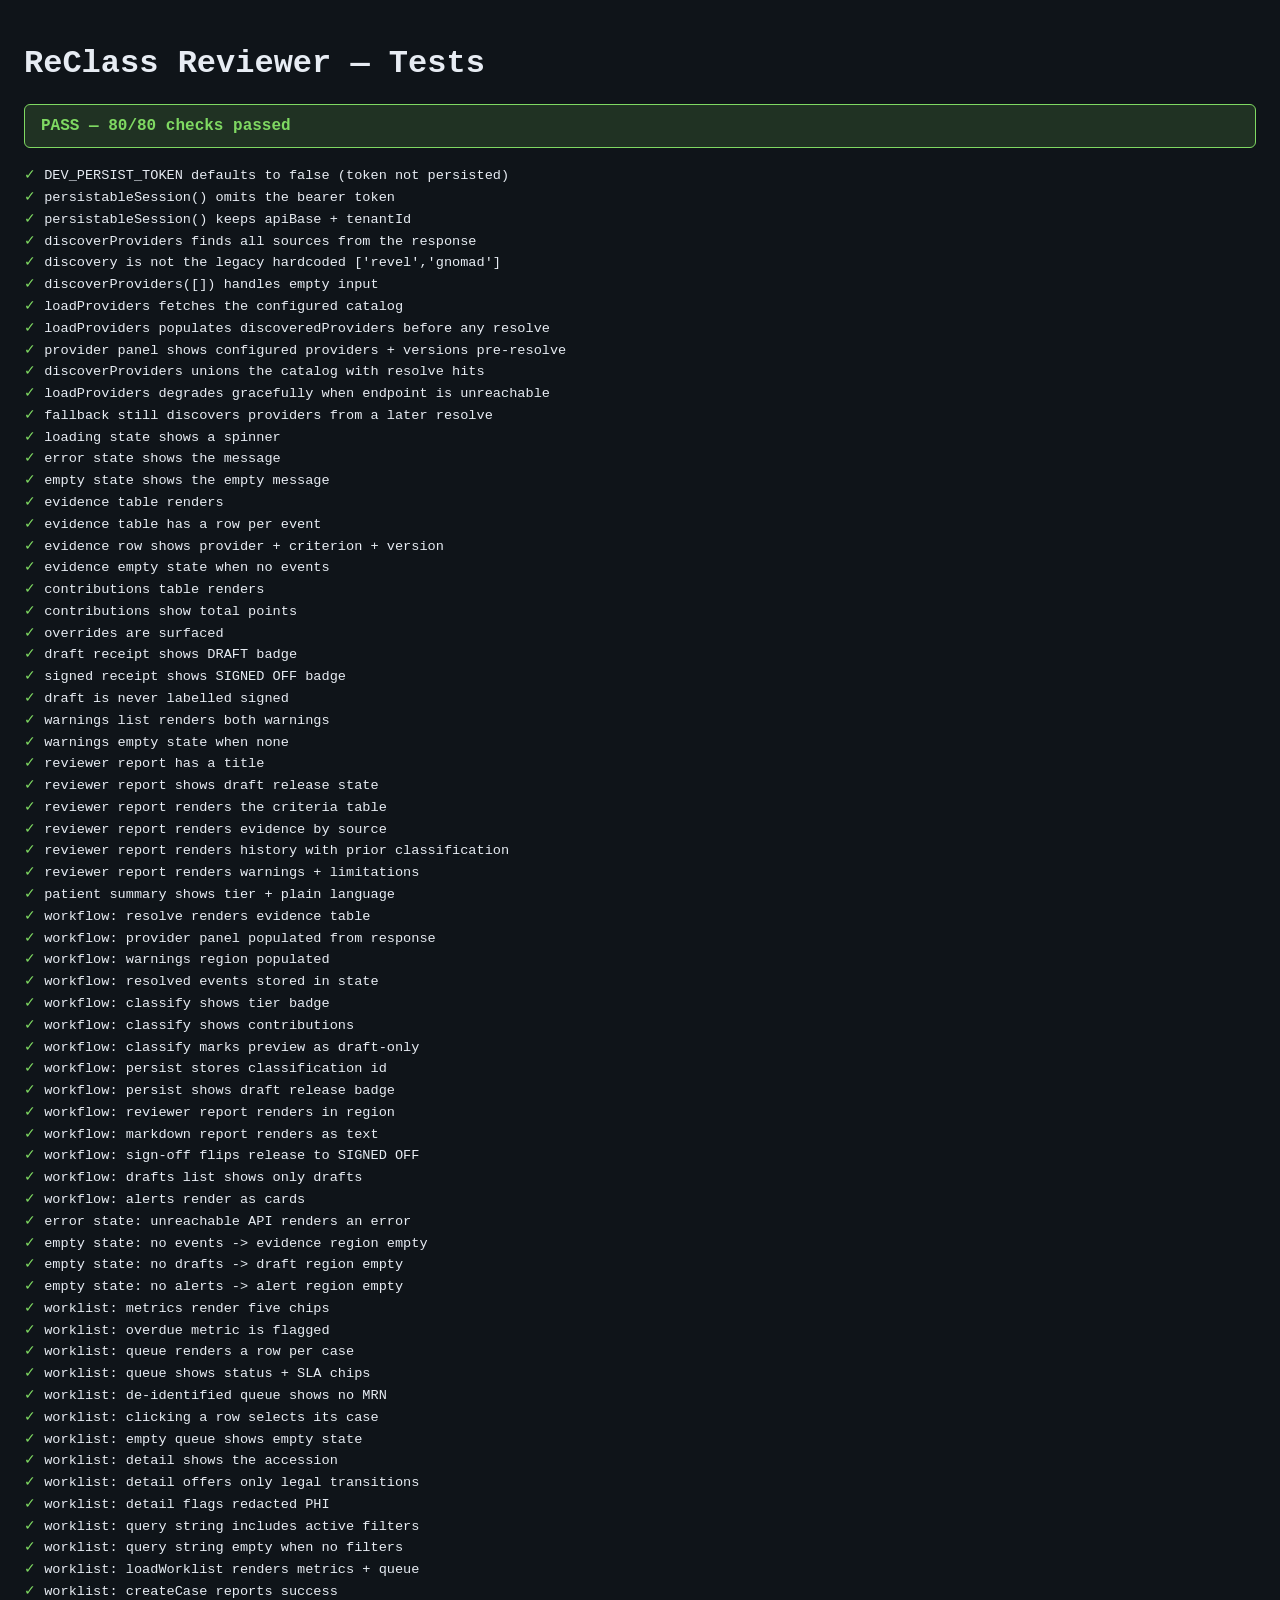
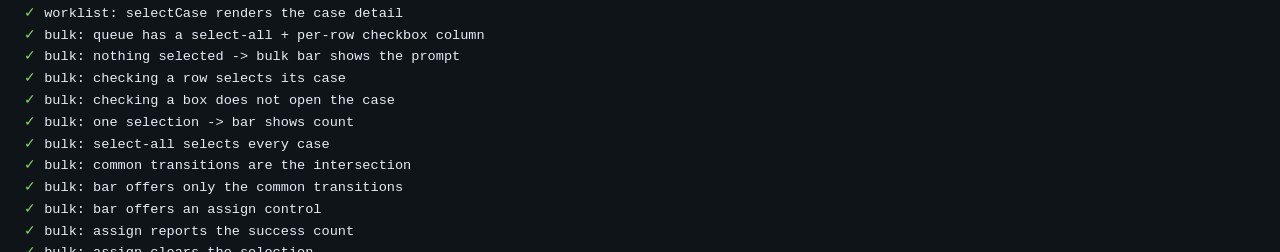
<file: ReClass Model/frontend/tests/test.html>
<!DOCTYPE html>
<html lang="en">
<head>
  <meta charset="UTF-8">
  <meta name="viewport" content="width=device-width, initial-scale=1.0">
  <title>ReClass Reviewer — Tests</title>
  <!--
    ReClass reviewer frontend test harness (dependency-free).

    HOW TO RUN
    ----------
    1. In a browser: open this file directly (File ▸ Open) or serve the
       `frontend/` directory and visit `tests/test.html`. Results render on the
       page and are also logged to the developer console. A green banner = pass.

    2. Headless (CI / quick check), using only system Chrome — no npm install:

         CHROME="/Applications/Google Chrome.app/Contents/MacOS/Google Chrome"
         "$CHROME" --headless=new --disable-gpu --no-sandbox \
           --virtual-time-budget=8000 --dump-dom \
           "file://$(pwd)/frontend/tests/test.html" | grep RECLASS-TEST-RESULT

       Exit/parse on the `RECLASS-TEST-RESULT pass=true ...` marker line.

    The harness mocks `fetch` (via ReClass.setFetch) with inline fixtures that
    mirror the real API response shapes, so it needs no running backend. It loads
    the real ../app.js and drives the actual handlers + renderers.
  -->
  <style>
    body { font-family: ui-monospace, monospace; background: #0f1419; color: #e7ecf3; padding: 1rem; }
    #result { padding: 0.75rem 1rem; border-radius: 6px; font-weight: 700; margin-bottom: 1rem; }
    #result.pass { background: rgba(127,217,98,0.15); border: 1px solid #7fd962; color: #7fd962; }
    #result.fail { background: rgba(240,113,120,0.15); border: 1px solid #f07178; color: #f07178; }
    .case { padding: 0.15rem 0; font-size: 0.85rem; }
    .case.ok::before { content: "✓ "; color: #7fd962; }
    .case.bad::before { content: "✗ "; color: #f07178; }
    .case.bad { color: #f07178; }
    #sandbox { position: absolute; left: -9999px; top: -9999px; }
  </style>
</head>
<body>
  <h1>ReClass Reviewer — Tests</h1>
  <div id="result">Running…</div>
  <div id="cases"></div>

  <!-- Hidden DOM the handlers render into. -->
  <div id="sandbox"></div>

  <!-- Skip auto-init; the harness drives ReClass explicitly. -->
  <script>window.__RECLASS_TEST__ = true;</script>
  <script src="../app.js"></script>
  <script>
  (async function () {
    const R = window.ReClass;
    const results = [];
    function assert(name, cond) {
      results.push({ name, ok: !!cond });
      const div = document.createElement("div");
      div.className = "case " + (cond ? "ok" : "bad");
      div.textContent = name;
      document.getElementById("cases").appendChild(div);
      // eslint-disable-next-line no-console
      console.log((cond ? "PASS" : "FAIL") + " — " + name);
    }
    const txt = (n) => (n ? n.textContent : "");

    // ---- Sandbox DOM matching the ids the handlers reference -------------- //
    function buildSandbox() {
      const ids = [
        "api-base", "tenant-id", "bearer-token", "session-status", "token-hint",
        "chrom", "pos", "ref", "alt", "build", "patient-mrn",
        "provider-panel", "evidence-region", "evidence-raw",
        "classification-region", "classification-raw", "warnings-region",
        "reviewer-region", "reviewer-raw", "signoff-release", "signoff-status",
        "signer", "credential", "draft-region", "alert-region",
        // Worklist surface
        "wl-metrics", "wl-queue", "wl-detail", "wl-create-status",
        "wl-status", "wl-priority", "wl-unassigned", "wl-search",
        "wl-accession", "wl-new-priority", "wl-provider", "wl-test-code", "wl-mrn",
        "wl-bulkbar", "wl-bulk-status",
      ];
      const box = document.getElementById("sandbox");
      box.innerHTML = "";
      const inputs = { "chrom": "1", "pos": "100", "ref": "A", "alt": "G", "build": "GRCh38" };
      ids.forEach((id) => {
        const isInput = ["api-base", "tenant-id", "bearer-token", "chrom", "pos",
          "ref", "alt", "build", "patient-mrn", "signer", "credential",
          "wl-status", "wl-priority", "wl-unassigned", "wl-search",
          "wl-accession", "wl-new-priority", "wl-provider", "wl-test-code", "wl-mrn"].includes(id);
        const node = document.createElement(isInput ? "input" : "div");
        node.id = id;
        if (id in inputs) node.value = inputs[id];
        box.appendChild(node);
      });
    }

    // ---- Fixtures (mirror real API shapes) ------------------------------- //
    const F = {
      providers: {
        providers: [
          { name: "clingen", version: "ClinGen-2024" },
          { name: "gnomad", version: "gnomad_r4" },
          { name: "revel", version: "REVEL_v1.3" },
        ],
      },
      resolve: {
        variant_key: "GRCh38-1-100-A-G",
        events: [
          { source: "revel", acmg_criterion: "PP3", evidence_direction: "pathogenic",
            applied_strength: "supporting", points: null, source_version: "REVEL", raw: { revel_score: 0.8 } },
          { source: "gnomad", acmg_criterion: "PM2", evidence_direction: "pathogenic",
            applied_strength: "supporting", points: null, source_version: "gnomAD", raw: { popmax_af: 0.0 } },
        ],
        provider_versions: { revel: "REVEL", gnomad: "gnomAD", clingen: "ClinGen-2024" },
        source_records: [], warnings: ["gnomad:low_coverage"], match: {},
        per_provider: { revel: {}, gnomad: {}, clingen: {} },
      },
      resolveEmpty: {
        variant_key: "GRCh38-1-100-A-G", events: [],
        provider_versions: {}, source_records: [],
        warnings: ["no_evidence_resolved"], match: {}, per_provider: {},
      },
      classification: {
        classification: {
          tier: "VUS", total_points: 1.0,
          contributions: [{ source: "revel", acmg_criterion: "PP3", evidence_direction: "pathogenic",
            applied_strength: "supporting", points: 1.0, source_version: "REVEL" }],
          overrides: [], engine_version: "engine_v1", reconstruction_hash: "abc123",
        },
        engine_version: "engine_v1", reconstruction_hash: "abc123", warnings: [],
        provider_versions: { revel: "REVEL" }, evidence: null, evidence_by_provider: {},
        is_draft: true, signed_off_by: null,
      },
      draftReceipt: {
        classification_id: "cid-1", variant_key: "GRCh38-1-100-A-G", tier: "VUS",
        total_points: 1.0, signed_off_by: null, signed_off_at: null, is_draft: true,
        created_at: "2026-06-16T00:00:00Z", contributions: [], overrides: [],
      },
      signedReceipt: {
        classification_id: "cid-1", variant_key: "GRCh38-1-100-A-G", tier: "VUS",
        total_points: 1.0, signed_off_by: "Dr. Reviewer, MD", signed_off_at: "2026-06-16T01:00:00Z",
        is_draft: false, contributions: [], overrides: [],
      },
      reviewer: {
        report_type: "technical_reviewer", generated_utc: "2026-06-16T00:00:00Z",
        release_status: { is_draft: true, status: "DRAFT — not for clinical use", signed_off_by: null, signed_off_at: null },
        identity: { variant_key: "GRCh38-1-100-A-G", variant_id: "GRCh38-1-100-A-G" },
        classification: { classification_id: "cid-1", tier: "VUS", total_points: 1.0,
          engine_version: "engine_v1", reconstruction_hash: "abc123", overrides: [] },
        evidence_by_source: { revel: [{ source: "revel", acmg_criterion: "PP3",
          evidence_direction: "pathogenic", applied_strength: "supporting", points: 1.0, source_version: "REVEL", raw: {} }] },
        criteria: [{ criterion: "PP3", direction: "pathogenic", strength: "supporting",
          points: 1.0, source: "revel", source_version: "REVEL", provenance: {}, warnings: [] }],
        evidence_provenance: { provider_versions: { revel: "REVEL" }, source_records: [], match: null, warnings: [] },
        history: { previous_classifications: [{ classification_id: "cid-0", tier: "Likely Benign",
          total_points: -2, signed_off_by: null, created_at: "2026-06-01T00:00:00Z" }],
          reanalysis_events: [], alerts: [] },
        audit: { same_tier_changes: [], tier_crossings: [], note: "n/a" },
        source_versions: { revel: "REVEL" }, warnings: ["check_source"],
        limitations: ["Automated decision support only."],
      },
      summary: {
        report_type: "patient_summary", release_status: { is_draft: true, signed_off_by: null },
        identity: { variant_key: "GRCh38-1-100-A-G" },
        result: { classification: "VUS", plain_language: "This variant is of uncertain significance." },
        what_this_means: "A classification summarizes current evidence.",
        next_steps: "Discuss with your provider.", limitations: ["Decision support only."],
      },
      list: [
        { classification_id: "cid-1", variant_key: "GRCh38-1-100-A-G", tier: "VUS", is_draft: true },
        { classification_id: "cid-9", variant_key: "GRCh38-2-200-C-T", tier: "Pathogenic", is_draft: false },
      ],
      alerts: [
        { alert_id: "a1", variant_key: "GRCh38-1-100-A-G", old_tier: "VUS",
          new_tier: "Likely Pathogenic", serious: true, state: "open" },
      ],
      worklistMetrics: {
        total: 3, open: 2, unassigned: 1, due_soon: 1, overdue: 1,
        by_status: { draft: 1, in_review: 1, signed: 0, released: 1, on_hold: 0, cancelled: 0 },
        by_priority: { stat: 1, urgent: 1, routine: 1 }, by_sla: {},
      },
      worklistCases: [
        { case_id: "case-1", accession: "ACC-1", status: "in_review", priority: "stat",
          assigned_to: "sci-7", sla_status: "overdue", due_at: "2026-06-18T00:00:00Z",
          variant_count: 2, phi_redacted: true },
        { case_id: "case-2", accession: "ACC-2", status: "draft", priority: "routine",
          assigned_to: null, sla_status: "on_track", due_at: "2026-07-01T00:00:00Z",
          variant_count: 0, phi_redacted: false },
      ],
      caseDetail: {
        case_id: "case-1", accession: "ACC-1", status: "in_review", priority: "stat",
        assigned_to: "sci-7", ordering_provider: "Dr. Order", test_code: "WES",
        received_at: "2026-06-17T00:00:00Z", due_at: "2026-06-18T00:00:00Z",
        turnaround_hours: 24.0, variant_count: 2, sla_status: "overdue",
        phi_redacted: true, patient_mrn: null,
      },
      bulkAssignResult: {
        assigned_to: "lead-1",
        summary: { requested: 2, succeeded: 2, failed: 0 },
        results: [
          { case_id: "case-1", ok: true, assigned_to: "lead-1" },
          { case_id: "case-2", ok: true, assigned_to: "lead-1" },
        ],
      },
      bulkTransitionResult: {
        to_status: "on_hold",
        summary: { requested: 2, succeeded: 1, failed: 1 },
        results: [
          { case_id: "case-1", ok: true, status: "on_hold" },
          { case_id: "case-2", ok: false, error: "illegal", error_code: "rejected" },
        ],
      },
    };

    function jsonResp(body) {
      return { ok: true, status: 200, statusText: "OK", text: async () => JSON.stringify(body) };
    }
    function textResp(s) {
      return { ok: true, status: 200, statusText: "OK", text: async () => s };
    }
    // Router mock: dispatches on path/method like the real API.
    function mockFetch(url, opts = {}) {
      const method = (opts.method || "GET").toUpperCase();
      const p = String(url);
      if (p.includes("/evidence/providers")) return Promise.resolve(jsonResp(F.providers));
      if (p.includes("/evidence/resolve")) return Promise.resolve(jsonResp(F.resolve));
      if (p.includes("/classify")) return Promise.resolve(jsonResp(F.classification));
      if (p.endsWith("/classifications") && method === "POST")
        return Promise.resolve(jsonResp({ ...F.classification, receipt: F.draftReceipt, is_draft: true }));
      if (p.endsWith("/classifications") && method === "GET")
        return Promise.resolve(jsonResp(F.list));
      if (p.includes("/sign-off")) return Promise.resolve(jsonResp(F.signedReceipt));
      if (p.includes("/report/reviewer") && p.includes("markdown")) return Promise.resolve(textResp("# Reviewer report\n\n- PP3"));
      if (p.includes("/report/reviewer")) return Promise.resolve(jsonResp(F.reviewer));
      if (p.includes("/report/summary")) return Promise.resolve(jsonResp(F.summary));
      if (p.includes("/alerts")) return Promise.resolve(jsonResp(F.alerts));
      if (p.includes("/worklist/metrics")) return Promise.resolve(jsonResp(F.worklistMetrics));
      if (p.includes("/worklist/cases/bulk/assign")) return Promise.resolve(jsonResp(F.bulkAssignResult));
      if (p.includes("/worklist/cases/bulk/transition")) return Promise.resolve(jsonResp(F.bulkTransitionResult));
      if (p.includes("/worklist/cases/") && p.includes("/transition"))
        return Promise.resolve(jsonResp({ ...F.caseDetail, status: "signed" }));
      if (/\/worklist\/cases\/[^/?]+$/.test(p) && method === "PATCH")
        return Promise.resolve(jsonResp({ ...F.caseDetail, assigned_to: "new-user" }));
      if (/\/worklist\/cases\/[^/?]+$/.test(p) && method === "GET")
        return Promise.resolve(jsonResp(F.caseDetail));
      if (p.includes("/worklist/cases") && method === "POST")
        return Promise.resolve(jsonResp({ ...F.caseDetail, case_id: "case-new", accession: "ACC-NEW" }));
      if (p.includes("/worklist/cases")) return Promise.resolve(jsonResp(F.worklistCases));
      return Promise.resolve(jsonResp(null));
    }

    function resetState() {
      Object.assign(R.state, {
        apiBase: "http://mock", tenantId: "t-1", bearerToken: "secret",
        providers: null, discoveredProviders: [], providerCatalog: [],
        resolvedEvents: [], resolvedWarnings: [], resolvedBundle: null,
        classificationId: null,
      });
    }

    try {
      // === 1. Production-safe token handling ============================== //
      assert("DEV_PERSIST_TOKEN defaults to false (token not persisted)", R.DEV_PERSIST_TOKEN === false);
      resetState();
      const persisted = R.persistableSession();
      assert("persistableSession() omits the bearer token", !("bearerToken" in persisted));
      assert("persistableSession() keeps apiBase + tenantId", persisted.apiBase === "http://mock" && persisted.tenantId === "t-1");

      // === 2. Provider discovery (no hardcoded list) ===================== //
      const discovered = R.discoverProviders(F.resolve);
      assert("discoverProviders finds all sources from the response", JSON.stringify(discovered) === JSON.stringify(["clingen", "gnomad", "revel"]));
      assert("discovery is not the legacy hardcoded ['revel','gnomad']", discovered.length === 3 && discovered.includes("clingen"));
      assert("discoverProviders([]) handles empty input", R.discoverProviders(null).length === 0);

      // === 2b. Provider catalog from GET /evidence/providers (wiring) ===== //
      resetState();
      R.setFetch(mockFetch);
      buildSandbox();
      const catalog = await R.loadProviders();
      assert("loadProviders fetches the configured catalog", catalog.length === 3 && catalog.every((p) => p.name && p.version));
      assert("loadProviders populates discoveredProviders before any resolve",
        JSON.stringify(R.state.discoveredProviders) === JSON.stringify(["clingen", "gnomad", "revel"]));
      assert("provider panel shows configured providers + versions pre-resolve",
        txt($("provider-panel")).includes("clingen") && txt($("provider-panel")).includes("REVEL_v1.3"));
      assert("discoverProviders unions the catalog with resolve hits",
        R.discoverProviders(F.resolveEmpty).includes("clingen"));
      // Graceful degradation: endpoint unreachable -> empty catalog, no throw.
      resetState();
      R.setFetch(() => Promise.reject(new Error("network down")));
      buildSandbox();
      const fallback = await R.loadProviders();
      assert("loadProviders degrades gracefully when endpoint is unreachable", fallback.length === 0);
      assert("fallback still discovers providers from a later resolve",
        R.discoverProviders(F.resolve).includes("revel"));

      // === 3. Region states ============================================== //
      const reg = document.createElement("div");
      R.setRegionLoading(reg, "Loading…");
      assert("loading state shows a spinner", reg.dataset.state === "loading" && reg.querySelector(".spinner"));
      R.setRegionError(reg, "boom");
      assert("error state shows the message", reg.dataset.state === "error" && txt(reg.querySelector(".region-msg")) === "boom");
      R.setRegionEmpty(reg, "nothing here");
      assert("empty state shows the empty message", reg.dataset.state === "empty" && txt(reg).includes("nothing here"));

      // === 4. Evidence bundle renderer =================================== //
      const ev = document.createElement("div");
      R.renderEvidenceEvents(ev, F.resolve.events);
      assert("evidence table renders", !!ev.querySelector(".evidence-table table"));
      assert("evidence table has a row per event", ev.querySelectorAll(".evidence-table tbody tr").length === 2);
      assert("evidence row shows provider + criterion + version", txt(ev).includes("revel") && txt(ev).includes("PP3") && txt(ev).includes("REVEL"));
      const evEmpty = document.createElement("div");
      R.renderEvidenceEvents(evEmpty, []);
      assert("evidence empty state when no events", evEmpty.dataset.state === "empty");

      // === 5. Contributions renderer ===================================== //
      const con = document.createElement("div");
      R.renderContributions(con, F.classification.classification.contributions, 1.0, ["BA1 stand-alone rule"]);
      assert("contributions table renders", !!con.querySelector(".contrib-table table"));
      assert("contributions show total points", txt(con.querySelector(".total-points")).includes("1"));
      assert("overrides are surfaced", txt(con).includes("BA1 stand-alone rule"));

      // === 6. Sign-off / release state (never present draft as final) ==== //
      const draftReg = document.createElement("div");
      R.renderReleaseStatus(draftReg, F.draftReceipt);
      assert("draft receipt shows DRAFT badge", !!draftReg.querySelector(".release-badge.draft") && txt(draftReg).includes("DRAFT"));
      const signedReg = document.createElement("div");
      R.renderReleaseStatus(signedReg, F.signedReceipt);
      assert("signed receipt shows SIGNED OFF badge", !!signedReg.querySelector(".release-badge.signed") && txt(signedReg).includes("SIGNED OFF"));
      assert("draft is never labelled signed", !draftReg.querySelector(".release-badge.signed"));

      // === 7. Warnings renderer ========================================== //
      const w = document.createElement("div");
      R.renderWarnings(w, ["a:warn", "b:warn"]);
      assert("warnings list renders both warnings", w.querySelectorAll(".warnings-list .warning-item").length === 2);
      const wEmpty = document.createElement("div");
      R.renderWarnings(wEmpty, []);
      assert("warnings empty state when none", wEmpty.dataset.state === "empty");

      // === 8. Reviewer report (structured, not raw JSON) ================= //
      const rep = document.createElement("div");
      R.renderReviewerReport(rep, F.reviewer);
      assert("reviewer report has a title", txt(rep.querySelector(".report-title")) === "Technical reviewer report");
      assert("reviewer report shows draft release state", !!rep.querySelector(".release-badge.draft"));
      assert("reviewer report renders the criteria table", !!rep.querySelector(".contrib-table table"));
      assert("reviewer report renders evidence by source", !!rep.querySelector(".evidence-by-source"));
      assert("reviewer report renders history with prior classification", !!rep.querySelector(".history-section") && txt(rep).includes("Likely Benign"));
      assert("reviewer report renders warnings + limitations", txt(rep).includes("check_source") && txt(rep).includes("Automated decision support only."));

      // === 9. Patient summary ============================================ //
      const sum = document.createElement("div");
      R.renderPatientSummary(sum, F.summary);
      assert("patient summary shows tier + plain language", !!sum.querySelector(".tier-badge") && txt(sum).includes("uncertain significance"));

      // === 10. Full workflow through mocked fetch ======================== //
      buildSandbox();
      R.setFetch(mockFetch);
      resetState();

      await R.resolveEvidence();
      assert("workflow: resolve renders evidence table", !!document.getElementById("evidence-region").querySelector(".evidence-table"));
      assert("workflow: provider panel populated from response", document.querySelectorAll("#provider-panel input[type=checkbox]").length === 3);
      assert("workflow: warnings region populated", !!document.getElementById("warnings-region").querySelector(".warnings-list"));
      assert("workflow: resolved events stored in state", R.state.resolvedEvents.length === 2);

      await R.classifyPreview();
      assert("workflow: classify shows tier badge", !!document.getElementById("classification-region").querySelector(".tier-badge"));
      assert("workflow: classify shows contributions", !!document.getElementById("classification-region").querySelector(".contrib-table"));
      assert("workflow: classify marks preview as draft-only", txt(document.getElementById("classification-region")).includes("Preview only"));

      await R.persistDraft();
      assert("workflow: persist stores classification id", R.state.classificationId === "cid-1");
      assert("workflow: persist shows draft release badge", !!document.getElementById("signoff-release").querySelector(".release-badge.draft"));

      await R.loadReviewerReport("json");
      assert("workflow: reviewer report renders in region", !!document.getElementById("reviewer-region").querySelector(".report-title"));

      await R.loadReviewerReport("markdown");
      assert("workflow: markdown report renders as text", txt(document.getElementById("reviewer-region")).includes("Reviewer report"));

      document.getElementById("signer").value = "Dr. Reviewer, MD";
      await R.signOff();
      assert("workflow: sign-off flips release to SIGNED OFF", !!document.getElementById("signoff-release").querySelector(".release-badge.signed"));

      await R.listDrafts();
      assert("workflow: drafts list shows only drafts", document.getElementById("draft-region").querySelectorAll(".draft-row").length === 1);

      await R.listAlerts();
      assert("workflow: alerts render as cards", !!document.getElementById("alert-region").querySelector(".alert-card"));

      // === 11. Error state (unreachable API) ============================= //
      buildSandbox();
      R.setFetch(() => Promise.reject(new Error("network down")));
      await R.runAction(document.getElementById("evidence-region"), R.resolveEvidence);
      assert("error state: unreachable API renders an error", document.getElementById("evidence-region").dataset.state === "error");

      // === 12. Empty states ============================================== //
      buildSandbox();
      R.setFetch((url, opts) => {
        const p = String(url); const m = (opts && opts.method || "GET").toUpperCase();
        if (p.includes("/evidence/resolve")) return Promise.resolve(jsonResp(F.resolveEmpty));
        if (p.endsWith("/classifications") && m === "GET") return Promise.resolve(jsonResp([]));
        if (p.includes("/alerts")) return Promise.resolve(jsonResp([]));
        return Promise.resolve(jsonResp(null));
      });
      resetState();
      await R.resolveEvidence();
      assert("empty state: no events -> evidence region empty", document.getElementById("evidence-region").dataset.state === "empty");
      await R.listDrafts();
      assert("empty state: no drafts -> draft region empty", document.getElementById("draft-region").dataset.state === "empty");
      await R.listAlerts();
      assert("empty state: no alerts -> alert region empty", document.getElementById("alert-region").dataset.state === "empty");

      // === 13. Worklist (case queue) ===================================== //
      buildSandbox();
      R.renderWorklistMetrics(document.getElementById("wl-metrics"), F.worklistMetrics);
      assert("worklist: metrics render five chips", document.querySelectorAll("#wl-metrics .wl-metric").length === 5);
      assert("worklist: overdue metric is flagged", !!document.querySelector("#wl-metrics .wl-metric.alert"));

      let selected = null;
      R.renderWorklistQueue(document.getElementById("wl-queue"), F.worklistCases, (id) => { selected = id; });
      assert("worklist: queue renders a row per case", document.querySelectorAll("#wl-queue tbody tr").length === 2);
      assert("worklist: queue shows status + SLA chips",
        !!document.querySelector("#wl-queue .wl-chip.status-in_review") && !!document.querySelector("#wl-queue .sla-overdue"));
      assert("worklist: de-identified queue shows no MRN", !txt(document.getElementById("wl-queue")).toLowerCase().includes("mrn"));
      document.querySelector("#wl-queue tbody tr").click();
      assert("worklist: clicking a row selects its case", selected === "case-1");

      R.renderWorklistQueue(document.getElementById("wl-queue"), [], null);
      assert("worklist: empty queue shows empty state", document.getElementById("wl-queue").dataset.state === "empty");

      R.renderCaseDetail(document.getElementById("wl-detail"), F.caseDetail);
      assert("worklist: detail shows the accession", txt(document.getElementById("wl-detail")).includes("ACC-1"));
      assert("worklist: detail offers only legal transitions",
        document.querySelectorAll("#wl-detail .wl-transitions button").length === R.WL_TRANSITIONS["in_review"].length);
      assert("worklist: detail flags redacted PHI", txt(document.getElementById("wl-detail")).includes("redacted"));

      buildSandbox();
      document.getElementById("wl-status").value = "draft";
      document.getElementById("wl-search").value = "ACC";
      assert("worklist: query string includes active filters", R.worklistQuery() === "?status=draft&q=ACC");
      document.getElementById("wl-status").value = "";
      document.getElementById("wl-search").value = "";
      assert("worklist: query string empty when no filters", R.worklistQuery() === "");

      buildSandbox();
      R.setFetch(mockFetch);
      resetState();
      await R.loadWorklist();
      assert("worklist: loadWorklist renders metrics + queue",
        document.querySelectorAll("#wl-metrics .wl-metric").length === 5 && document.querySelectorAll("#wl-queue tbody tr").length === 2);

      document.getElementById("wl-accession").value = "ACC-NEW";
      document.getElementById("wl-new-priority").value = "routine";
      await R.createCase();
      assert("worklist: createCase reports success", txt(document.getElementById("wl-create-status")).includes("Created case"));

      buildSandbox();
      R.setFetch(mockFetch);
      await R.selectCase("case-1");
      assert("worklist: selectCase renders the case detail", txt(document.getElementById("wl-detail")).includes("ACC-1"));

      // === 14. Worklist bulk actions (multi-select) ====================== //
      buildSandbox();
      R.wlSelected.clear();
      let bulkSelected = null;
      R.renderWorklistQueue(document.getElementById("wl-queue"), F.worklistCases, (id) => { bulkSelected = id; });
      assert("bulk: queue has a select-all + per-row checkbox column",
        document.querySelectorAll("#wl-queue .wl-select input").length === 3);
      assert("bulk: nothing selected -> bulk bar shows the prompt",
        txt(document.getElementById("wl-bulkbar")).includes("Select cases"));

      // Checking a row box selects that case without triggering the row's onSelect.
      const firstBox = document.querySelector("#wl-queue tbody .wl-select input");
      firstBox.click();
      assert("bulk: checking a row selects its case", R.wlSelected.has("case-1"));
      assert("bulk: checking a box does not open the case", bulkSelected === null);
      assert("bulk: one selection -> bar shows count", txt(document.getElementById("wl-bulkbar")).includes("1 selected"));

      // Select-all selects every visible case.
      const selectAll = document.querySelector("#wl-queue thead .wl-select input");
      selectAll.click();
      assert("bulk: select-all selects every case", R.wlSelected.size === 2);

      // Common transitions across in_review (case-1) + draft (case-2):
      // intersection of their legal next-states is [on_hold, cancelled].
      const common = R.wlCommonTransitions(F.worklistCases, ["case-1", "case-2"]);
      assert("bulk: common transitions are the intersection", common.join(",") === "on_hold,cancelled");
      assert("bulk: bar offers only the common transitions",
        document.querySelectorAll("#wl-bulkbar .wl-bulk-group button").length >= 2
        && txt(document.getElementById("wl-bulkbar")).includes("On hold")
        && !txt(document.getElementById("wl-bulkbar")).includes("Signed"));
      assert("bulk: bar offers an assign control", !!document.getElementById("wl-bulk-assignee"));

      // Bulk assign reports the per-case summary and clears the selection.
      buildSandbox();
      R.setFetch(mockFetch);
      R.wlSelected.clear();
      R.wlSelected.add("case-1"); R.wlSelected.add("case-2");
      await R.bulkAssign("lead-1");
      assert("bulk: assign reports the success count",
        txt(document.getElementById("wl-bulk-status")).includes("Assigned 2 cases"));
      assert("bulk: assign clears the selection", R.wlSelected.size === 0);

      // Bulk transition surfaces partial failure.
      R.wlSelected.add("case-1"); R.wlSelected.add("case-2");
      await R.bulkTransition("on_hold");
      assert("bulk: transition reports moved + failed counts",
        txt(document.getElementById("wl-bulk-status")).includes("Moved to On hold")
        && txt(document.getElementById("wl-bulk-status")).includes("1 failed"));
      assert("bulk: partial failure flags the status line as an error",
        document.getElementById("wl-bulk-status").className.includes("err"));
    } catch (e) {
      assert("harness ran without throwing: " + (e && e.message), false);
      // eslint-disable-next-line no-console
      console.error(e);
    }

    // ---- Summary --------------------------------------------------------- //
    const failed = results.filter((r) => !r.ok).length;
    const total = results.length;
    const pass = failed === 0;
    const banner = document.getElementById("result");
    banner.className = pass ? "pass" : "fail";
    banner.textContent = `${pass ? "PASS" : "FAIL"} — ${total - failed}/${total} checks passed`;
    const marker = `RECLASS-TEST-RESULT pass=${pass} total=${total} failed=${failed}`;
    banner.setAttribute("data-marker", marker);
    // eslint-disable-next-line no-console
    console.log(marker);
  })();
  </script>
</body>
</html>
</file>
